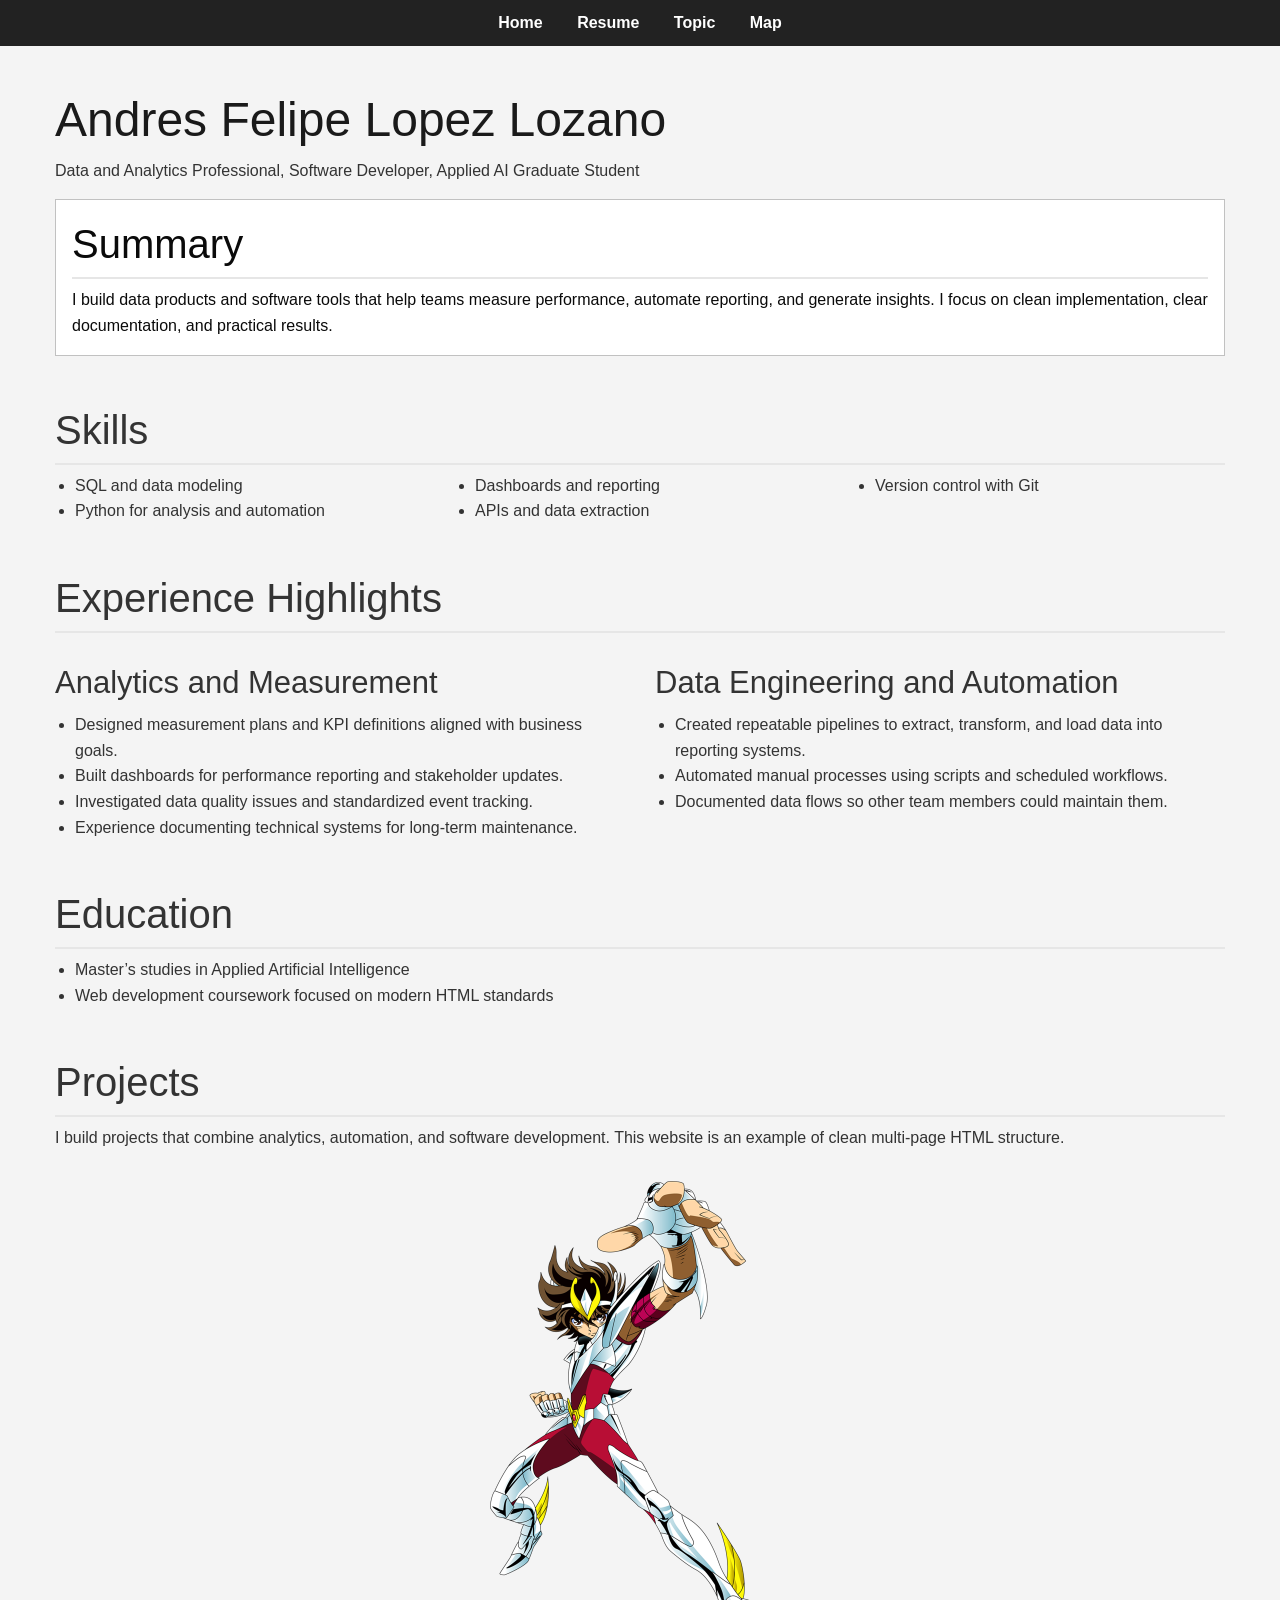
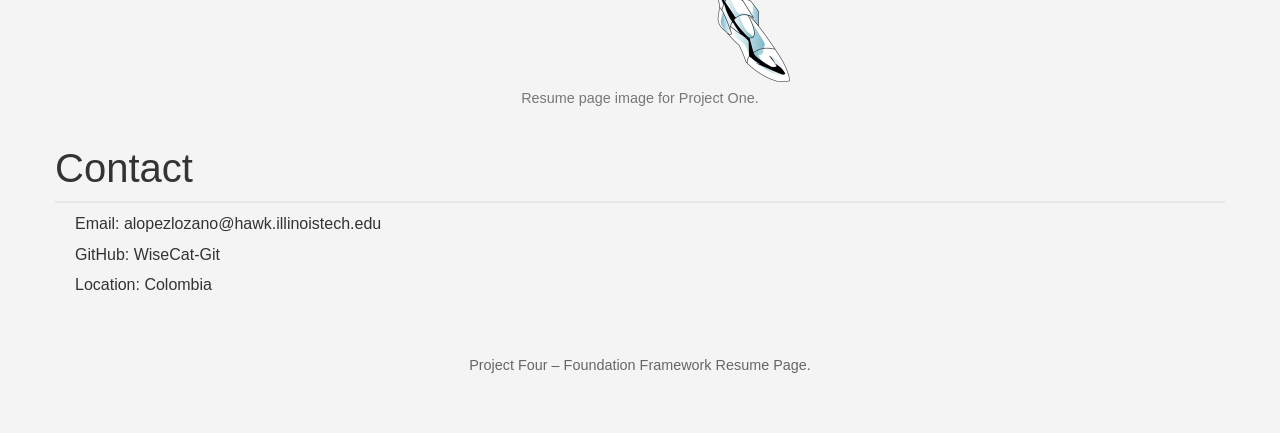
<file: resume.html>
<!DOCTYPE html>
<html lang="en">
<head>
  <meta charset="utf-8">
  <title>Resume - Andres Felipe Lopez Lozano</title>
  <meta name="viewport" content="width=device-width, initial-scale=1.0">

  <!-- Foundation CSS -->
  <link rel="stylesheet" href="css/foundation.css">

  <!-- Custom CSS -->
  <link rel="stylesheet" href="css/app.css">
</head>

<body>

<!-- Navigation -->
<nav>
  <ul>
    <li><a href="index.html">Home</a></li>
    <li><a href="resume.html">Resume</a></li>
    <li><a href="topic.html">Topic</a></li>
    <li><a href="map.html">Map</a></li>
  </ul>
</nav>

<!-- Foundation container -->
<div class="grid-container">

  <!-- Header -->
  <div class="grid-x grid-padding-x">
    <div class="large-12 cell">
      <h1>Andres Felipe Lopez Lozano</h1>
      <p>Data and Analytics Professional, Software Developer, Applied AI Graduate Student</p>
    </div>
  </div>

  <!-- Summary -->
  <div class="grid-x grid-padding-x">
    <div class="large-12 cell">
      <div class="callout">
        <h2>Summary</h2>
        <p>
          I build data products and software tools that help teams measure performance,
          automate reporting, and generate insights. I focus on clean implementation,
          clear documentation, and practical results.
        </p>
      </div>
    </div>
  </div>

  <!-- Skills -->
  <div class="grid-x grid-padding-x">
    <div class="large-12 cell">
      <h2>Skills</h2>
    </div>

    <div class="large-4 medium-6 cell">
      <ul>
        <li>SQL and data modeling</li>
        <li>Python for analysis and automation</li>
      </ul>
    </div>

    <div class="large-4 medium-6 cell">
      <ul>
        <li>Dashboards and reporting</li>
        <li>APIs and data extraction</li>
      </ul>
    </div>

    <div class="large-4 medium-12 cell">
      <ul>
        <li>Version control with Git</li>
      </ul>
    </div>
  </div>

  <!-- Experience -->
  <div class="grid-x grid-padding-x">
    <div class="large-12 cell">
      <h2>Experience Highlights</h2>
    </div>

    <div class="large-6 cell">
      <h3>Analytics and Measurement</h3>
      <ul>
        <li>Designed measurement plans and KPI definitions aligned with business goals.</li>
        <li>Built dashboards for performance reporting and stakeholder updates.</li>
        <li>Investigated data quality issues and standardized event tracking.</li>
        <li>Experience documenting technical systems for long-term maintenance.</li>
      </ul>
    </div>

    <div class="large-6 cell">
      <h3>Data Engineering and Automation</h3>
      <ul>
        <li>Created repeatable pipelines to extract, transform, and load data into reporting systems.</li>
        <li>Automated manual processes using scripts and scheduled workflows.</li>
        <li>Documented data flows so other team members could maintain them.</li>
      </ul>
    </div>
  </div>

  <!-- Education -->
  <div class="grid-x grid-padding-x">
    <div class="large-12 cell">
      <h2>Education</h2>
      <ul>
        <li>Master’s studies in Applied Artificial Intelligence</li>
        <li>Web development coursework focused on modern HTML standards</li>
      </ul>
    </div>
  </div>

  <!-- Projects -->
  <div class="grid-x grid-padding-x">
    <div class="large-12 cell">
      <h2>Projects</h2>
      <p>
        I build projects that combine analytics, automation, and software development.
        This website is an example of clean multi-page HTML structure.
      </p>

      <figure class="hero">
        <img src="media/images/kindpng_102160.png"
             alt="Saint Seiya related image used on the resume page">
        <figcaption>Resume page image for Project One.</figcaption>
      </figure>
    </div>
  </div>

  <!-- Contact -->
  <div class="grid-x grid-padding-x">
    <div class="large-12 cell">
      <h2>Contact</h2>
      <ul class="contact-list">
        <li>Email: alopezlozano@hawk.illinoistech.edu</li>
        <li>GitHub: WiseCat-Git</li>
        <li>Location: Colombia</li>
      </ul>
    </div>
  </div>

  <!-- Footer -->
  <div class="grid-x grid-padding-x">
    <div class="large-12 cell">
      <footer>
        <p>Project Four – Foundation Framework Resume Page.</p>
      </footer>
    </div>
  </div>

</div>

<!-- Foundation JS -->
<script src="js/vendor/jquery.js"></script>
<script src="js/vendor/what-input.js"></script>
<script src="js/vendor/foundation.js"></script>
<script src="js/app.js"></script>

</body>
</html>
</file>
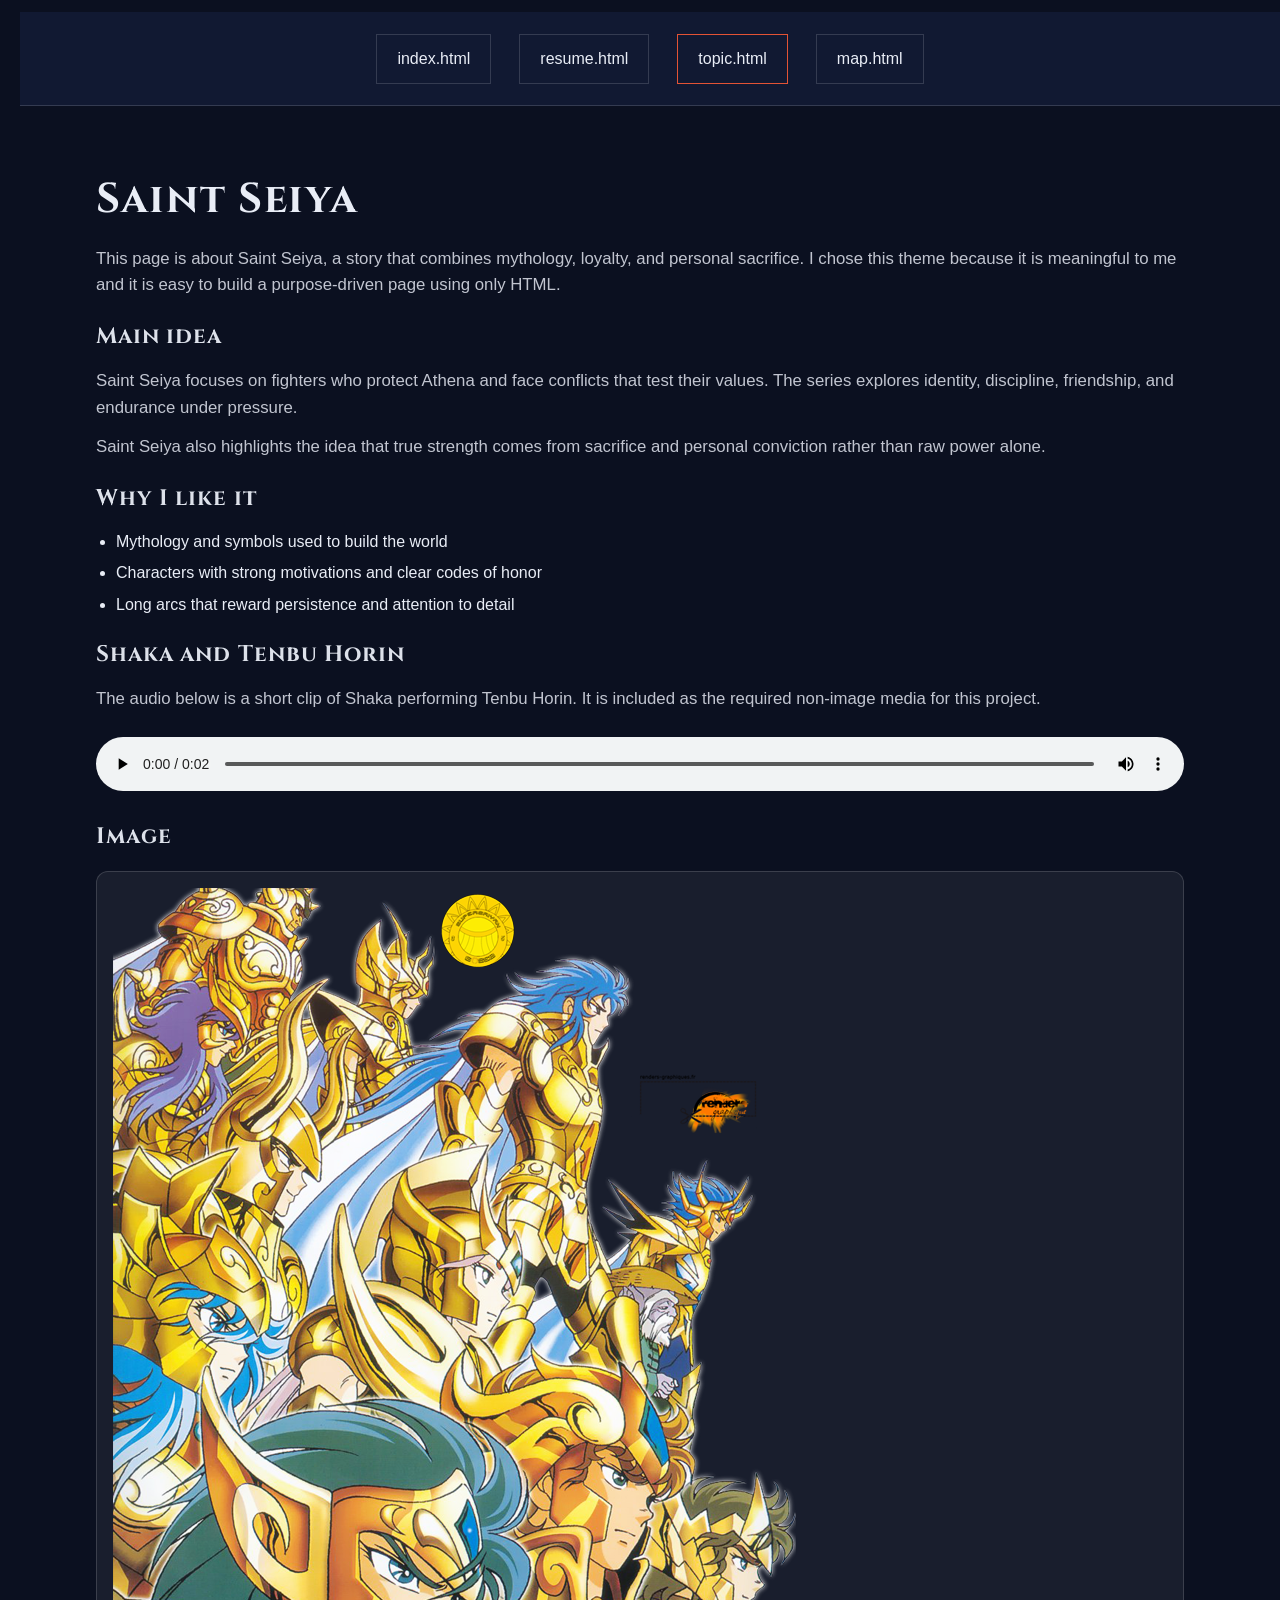
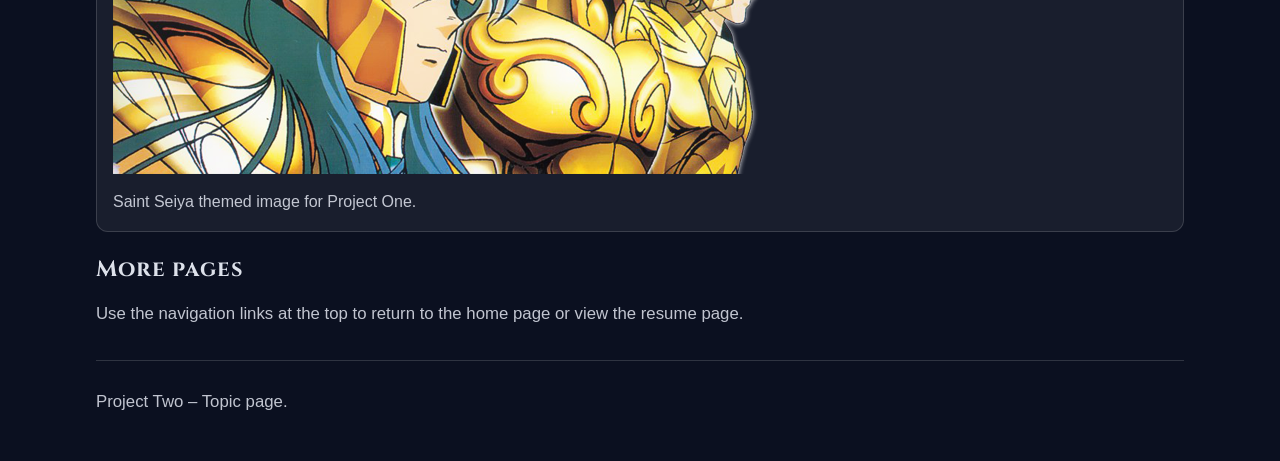
<file: topic.html>
<!DOCTYPE html>
<html lang="en">
<head>
  <meta charset="utf-8">
  <title>Saint Seiya</title>

  <!-- Project 2 CSS files -->
  <link rel="stylesheet" href="css/reset.css">
  <link rel="stylesheet" href="css/style.css">
</head>
<body class="topic">
  <nav>
    <ul>
      <li><a href="index.html">index.html</a></li>
      <li><a href="resume.html">resume.html</a></li>
      <li><a href="topic.html">topic.html</a></li>
      <li><a href="map.html">map.html</a></li>
    </ul>
  </nav>

  <div class="page">

    <h1>Saint Seiya</h1>

    <p>
      This page is about Saint Seiya, a story that combines mythology, loyalty, and personal sacrifice.
      I chose this theme because it is meaningful to me and it is easy to build a purpose-driven page
      using only HTML.
    </p>

    <h2>Main idea</h2>
    <p>
      Saint Seiya focuses on fighters who protect Athena and face conflicts that test their values.
      The series explores identity, discipline, friendship, and endurance under pressure.
    </p>

    <p>
      Saint Seiya also highlights the idea that true strength comes from sacrifice
      and personal conviction rather than raw power alone.
    </p>

    <h2>Why I like it</h2>
    <ul>
      <li>Mythology and symbols used to build the world</li>
      <li>Characters with strong motivations and clear codes of honor</li>
      <li>Long arcs that reward persistence and attention to detail</li>
    </ul>

    <h2>Shaka and Tenbu Horin</h2>
    <p>
      The audio below is a short clip of Shaka performing Tenbu Horin.
      It is included as the required non-image media for this project.
    </p>

    <audio controls>
      <source src="media/audio/shaka-tenbu-horin.mp3" type="audio/mpeg">
      Your browser does not support the audio element.
    </audio>

    <h2>Image</h2>
    <figure class="hero">
      <img src="media/images/kindpng_808379.png" alt="All Saint Seiya Gold Saints standing in armor during a battle scene">
      <figcaption>Saint Seiya themed image for Project One.</figcaption>
    </figure>

    <h2>More pages</h2>
    <p>
      Use the navigation links at the top to return to the home page or view the resume page.
    </p>

    <footer>
      <p>Project Two – Topic page.</p>
    </footer>

  </div>
  <script src="js/script.js"></script>
</body>
</html>
</file>
<file: css/app.css>
/* --------------------------------------------------
   Project 4 – Foundation Resume Styling
   Andres Felipe Lopez Lozano
-------------------------------------------------- */

/* Base page styling */
body {
  font-family: Arial, Helvetica, sans-serif;
  background-color: #f4f4f4;
  color: #333333;
  line-height: 1.6;
}

/* Main container spacing */
.grid-container {
  margin-top: 40px;
  margin-bottom: 40px;
}

/* Navigation styling */
nav {
  background-color: #222222;
  padding: 10px 0;
}

nav ul {
  list-style: none;
  text-align: center;
  margin: 0;
  padding: 0;
}

nav li {
  display: inline-block;
  margin: 0 15px;
}

nav a {
  color: #ffffff;
  text-decoration: none;
  font-weight: bold;
}

nav a:hover {
  text-decoration: underline;
}

/* Headings */
h1 {
  color: #1a1a1a;
  margin-bottom: 5px;
}

h2 {
  margin-top: 30px;
  border-bottom: 2px solid #e6e6e6;
  padding-bottom: 5px;
}

h3 {
  margin-top: 20px;
}

/* Resume lists */
ul {
  margin-left: 20px;
}

/* Hero image styling */
.hero {
  text-align: center;
  margin-top: 30px;
}

.hero img {
  max-width: 300px;
  height: auto;
}

.hero figcaption {
  font-size: 0.9em;
  color: #777777;
  margin-top: 5px;
}

/* Contact section */
.contact-list {
  list-style: none;
  padding: 0;
}

.contact-list li {
  margin-bottom: 5px;
}

/* Footer */
footer {
  margin-top: 40px;
  text-align: center;
  font-size: 0.9em;
  color: #666666;
}
</file>
<file: css/style.css>
/* style.css */

/* Imported font (requirement) */
@import url("https://fonts.googleapis.com/css2?family=Cinzel:wght@400;700&display=swap");

/* Theme tokens */
:root {
  --bg: #0b1020;
  --panel: rgba(255, 255, 255, 0.06);
  --border: rgba(255, 255, 255, 0.15);
  --text: #e9edf6;
  --muted: rgba(233, 237, 246, 0.82);
  --accent: #e35335;
  --maxw: 60rem; /* fixed maximum content width */
}

/* ===== Shared styles on all pages (5+ same elements) ===== */

body {
  font-family: Arial, Helvetica, sans-serif; /* browser-native font (requirement) */
  background: var(--bg);
  color: var(--text);
  line-height: 1.6;
  font-size: 1rem;
}

/* wrapper used on every page */
.page {
  max-width: var(--maxw);
  margin: 0 auto;
  padding: 1.5rem;
}

/* headings share imported font */
h1,
h2,
h3 {
  font-family: "Cinzel", serif; /* imported font */
  letter-spacing: 0.04em;
}

h1 {
  font-size: 2rem;
  margin: 1rem 0 0.5rem 0;
}

h2 {
  font-size: 1.4rem;
  margin: 1.25rem 0 0.5rem 0;
}

h3 {
  font-size: 1.15rem;
  margin: 1rem 0 0.25rem 0;
}

/* shared paragraph spacing */
p {
  margin: 0.8rem 0;
  color: var(--muted);
}

/* shared fluid images */
img {
  max-width: 100%;
  height: auto;
}

/* shared footer style */
footer {
  margin-top: 2rem;
  padding-top: 1rem;
  border-top: 0.12rem solid var(--border);
  color: var(--muted);
  font-size: 0.95rem;
}

/* ===== Centered horizontal navigation (requirement) ===== */
nav ul {
  list-style: none;               /* shared element */
  display: flex;                  /* centered nav */
  justify-content: center;
  gap: 1rem;
  padding: 1rem;
  background: rgba(17, 26, 51, 0.95);
  border-bottom: 0.12rem solid var(--border);
}

nav a {
  display: block;
  padding: 0.5rem 0.9rem;
  border: 0.12rem solid var(--border);
  color: var(--text);
  text-decoration: none;          /* shared element */
}

nav a:hover {
  border-color: var(--accent);
}

/* ===== Shared “card” look for featured blocks ===== */
.hero {
  background: var(--panel);
  border: 0.12rem solid var(--border);
  padding: 1rem;
  margin-top: 1rem;
}

figcaption {
  margin-top: 0.5rem;
  color: var(--muted);
}

/* Make lists readable */
ul {
  margin: 0.75rem 0 0.75rem 1.25rem;
}

li {
  margin: 0.35rem 0;
}

/* ===== Page-specific styles (5+ different per page) ===== */

/* HOME: fluid layout emphasis */
body.home .page {
  width: 92%;
  max-width: var(--maxw);
}

body.home h1 {
  color: var(--accent);
}

body.home .hero {
  border-left: 0.35rem solid var(--accent);
}

body.home p strong {
  color: var(--accent);
}

/* TOPIC: media styling */
body.topic audio {
  width: 100%;
  margin-top: 0.75rem;
}

body.topic .hero {
  border-radius: 0.75rem;
}

body.topic h2 {
  color: rgba(233, 237, 246, 0.95);
}

/* RESUME: fixed width layout requirement */
body.resume .page {
  width: 48rem;     /* fixed page layout area */
  max-width: 100%;
}

body.resume h1 {
  color: rgba(233, 237, 246, 0.98);
}

body.resume ul {
  background: var(--panel);
  border: 0.12rem solid var(--border);
  padding: 0.9rem 1.25rem;
}

/* Responsive handling (still relative units) */
@media (max-width: 40rem) {
  h1 {
    font-size: 1.6rem;
  }

  nav ul {
    flex-wrap: wrap;
    gap: 0.75rem;
  }

  .page {
    padding: 1rem;
  }
}

/* Media Query 1: Mobile */
@media (max-width: 40rem) {
  nav ul {
    flex-direction: column;
    align-items: center;
  }

  nav a {
    width: 90%;
    text-align: center;
  }

  .page {
    width: 95%;
    padding: 1rem;
  }
}

/* Media Query 2: Large screens */
@media (min-width: 70rem) {
  .page {
    max-width: 72rem;
  }

  h1 {
    font-size: 2.4rem;
  }

  nav ul {
    gap: 1.5rem;
  }
}

nav a.onpage {
  border-color: var(--accent);
}

/* Back-to-top button */
#back-to-top {
  position: fixed;
  right: 1rem;
  bottom: 1rem;
  padding: 0.6rem 0.9rem;
  border: 0.12rem solid var(--border);
  background: rgba(17, 26, 51, 0.95);
  color: var(--text);
}

/* Map canvas base */
.map-canvas {
  width: 100%;
  min-height: 22rem;
  border: 0.12rem solid var(--border);
  background: rgba(255, 255, 255, 0.04);
}

/* Media Query 1 (min-width) — 5+ changes */
@media (min-width: 40rem) {
  nav ul {
    gap: 1.25rem;
  }

  nav a {
    padding: 0.6rem 1.1rem;
  }

  .page {
    padding: 2rem;
  }

  h1 {
    font-size: 2.2rem;
  }

  .map-canvas {
    min-height: 28rem;
  }
}

/* Media Query 2 (min-width) — 5+ changes */
@media (min-width: 70rem) {
  .page {
    max-width: 72rem;
  }

  nav ul {
    gap: 1.75rem;
  }

  nav a {
    padding: 0.7rem 1.25rem;
  }

  h1 {
    font-size: 2.6rem;
  }

  p {
    font-size: 1.05rem;
  }

  .map-canvas {
    min-height: 34rem;
  }
}

nav a.onpage {
  border-color: var(--accent);
}

#back-to-top {
  position: fixed;
  right: 1rem;
  bottom: 1rem;
  padding: 0.6rem 0.9rem;
  border: 0.12rem solid var(--border);
  background: rgba(17, 26, 51, 0.95);
  color: var(--text);
}
</file>
